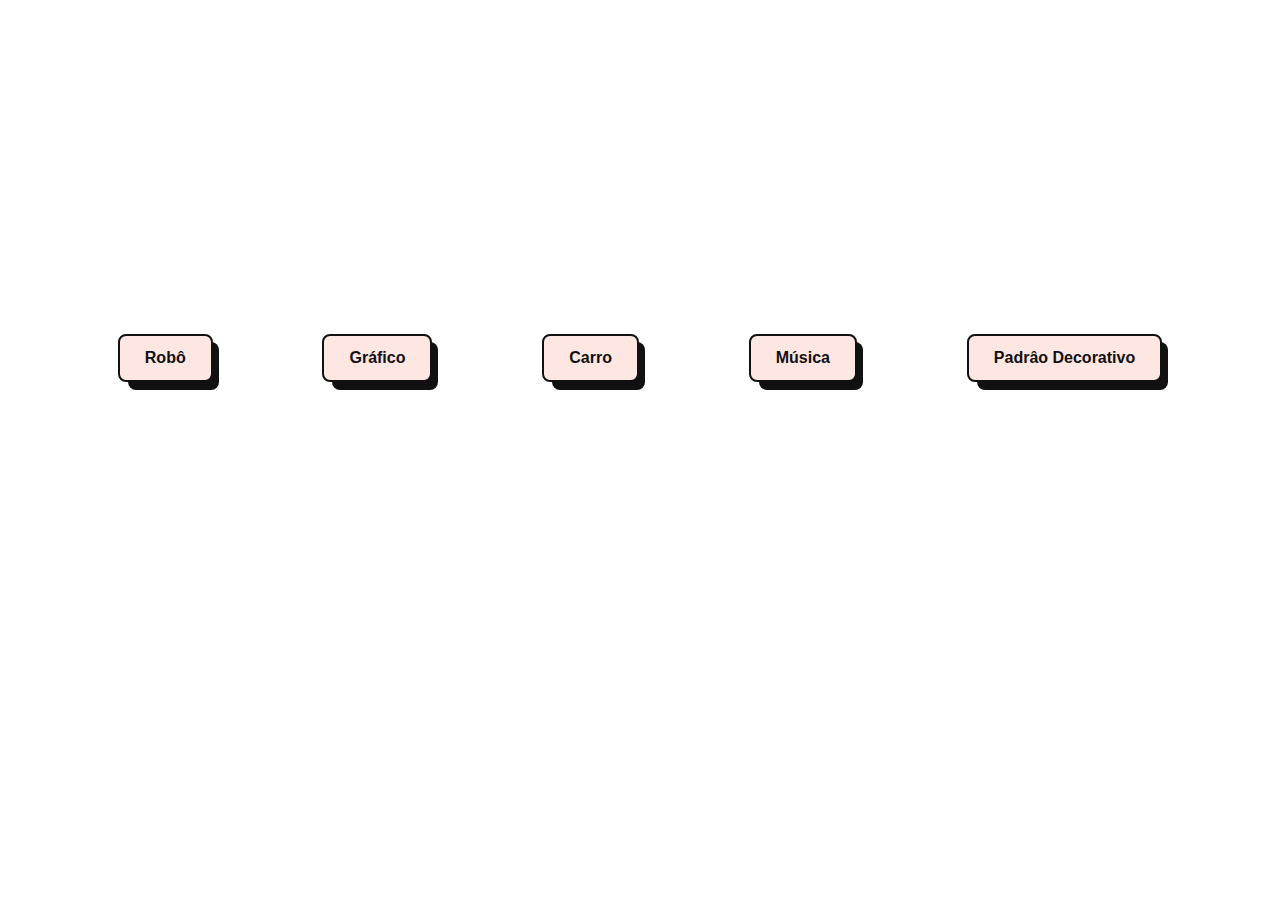
<file: index.html>
<!DOCTYPE html>
<html lang="en">
<head>
    <meta charset="UTF-8">
    <meta name="viewport" content="width=device-width, initial-scale=1.0">
    <link rel="stylesheet" href="style.css">
    <title>Buttons</title>
</head>
<body>
    <div id="botao">
    <a id="robot" href="Robot/robot.html" target="_blank">
        <button class="button-56" role="button">Robô</button>
    </a>
    <a id="graph" href="graph/graph.html" target="_blank">
        <button class="button-56" role="button">Gráfico</button>
    </a>
    <a id="car" href="Car/car.html" target="_blank">
        <button class="button-56" role="button">Carro</button>
    </a>
    <a id="music" href="Music/music.html" target="_blank">
        <button class="button-56" role="button">Música</button>
    </a>
    <a id="pattern" href="Pattern/pattern.html" target="_blank">
        <button class="button-56" role="button">Padrâo Decorativo</button>
    </a>
    </div>

</body>
</html>
</file>
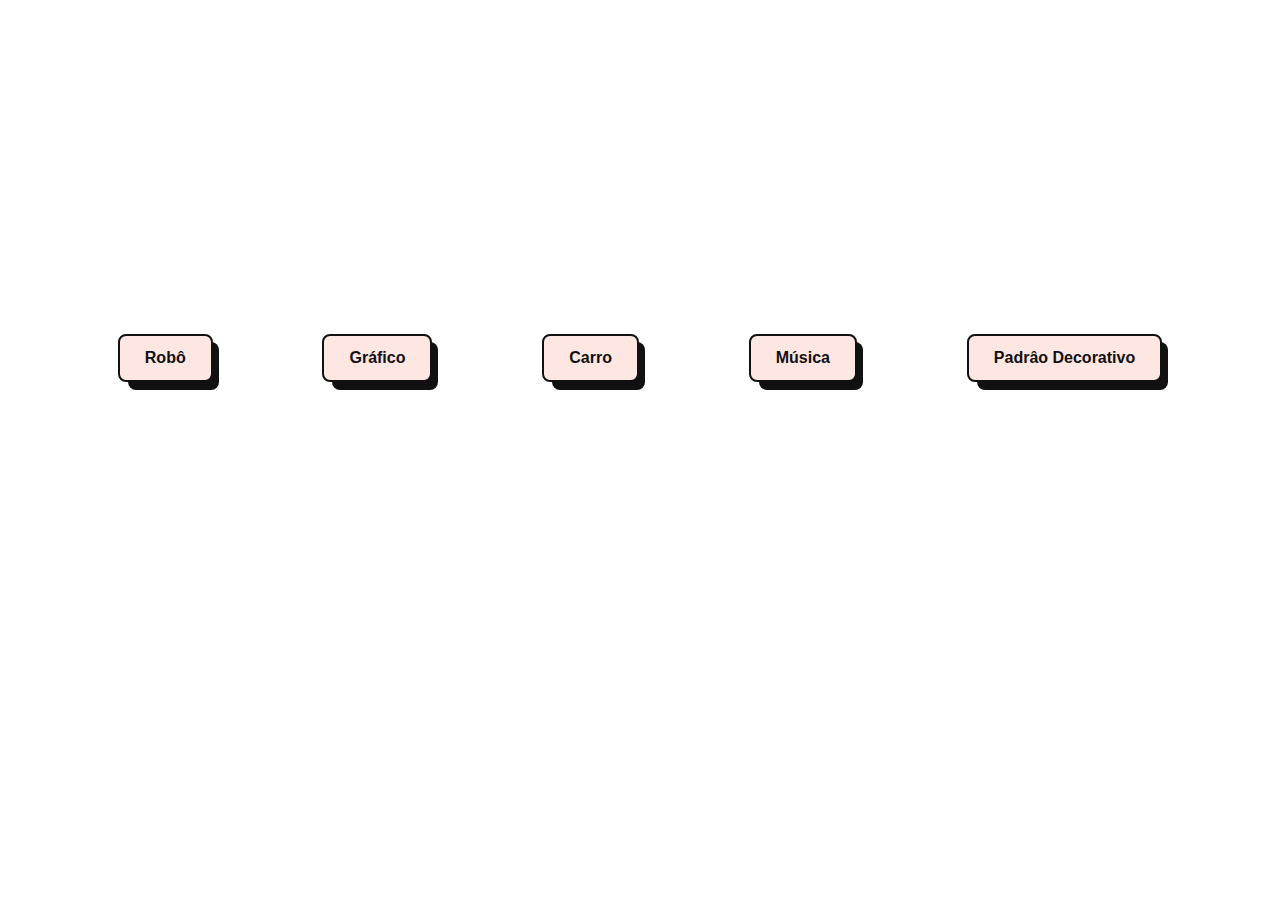
<file: button.html>
<!DOCTYPE html>
<html lang="en">
<head>
    <meta charset="UTF-8">
    <meta name="viewport" content="width=device-width, initial-scale=1.0">
    <link rel="stylesheet" href="style.css">
    <title>Buttons</title>
</head>
<body>
    <div id="botao">
    <a id="robot" href="Robot/robot.html" target="_blank">
        <button class="button-56" role="button">Robô</button>
    </a>
    <a id="graph" href="graph/graph.html" target="_blank">
        <button class="button-56" role="button">Gráfico</button>
    </a>
    <a id="car" href="Car/car.html" target="_blank">
        <button class="button-56" role="button">Carro</button>
    </a>
    <a id="music" href="Music/music.html" target="_blank">
        <button class="button-56" role="button">Música</button>
    </a>
    <a id="pattern" href="Pattern/pattern.html" target="_blank">
        <button class="button-56" role="button">Padrâo Decorativo</button>
    </a>
    </div>

</body>
</html>
</file>
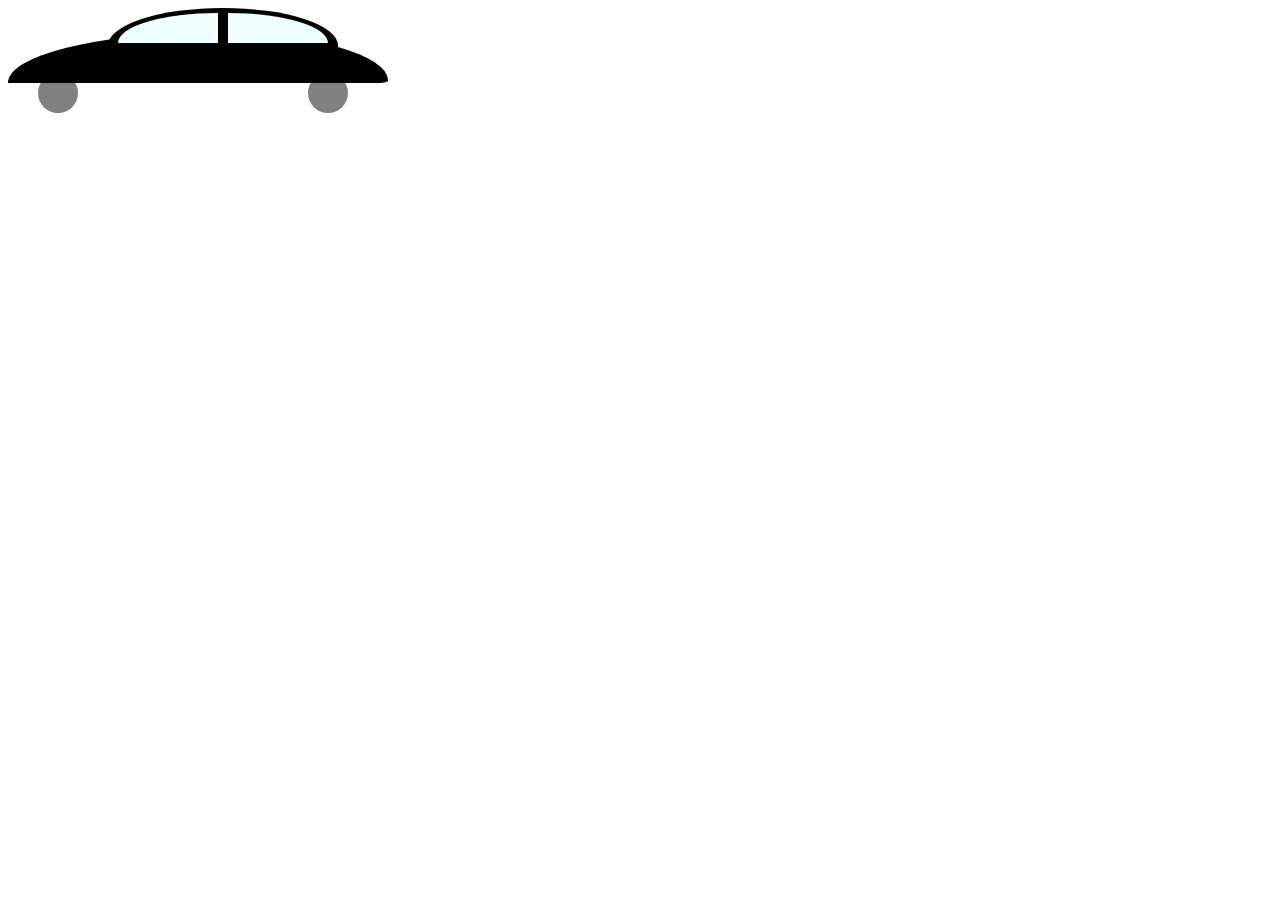
<file: Car/car.html>
<!DOCTYPE html>
<html lang="en">
<head>
    <meta charset="UTF-8">
    <meta name="viewport" content="width=device-width, initial-scale=1.0">
    <link rel="stylesheet" href="car.css">
    <title>Carro</title>
</head>
<body>
    <div id="corpo">
        <div id="frente"></div>
        <div id="tras"></div>

    </div>
    <div id="janelas">
        <div id="janela1"></div>
        <div id="janela2"></div>

    </div>
    <div id="rodas">
        <div id="rodae"></div>
        <div id="rodad"></div>
        
    </div>
    
  
    
    
</body>
</html>
</file>
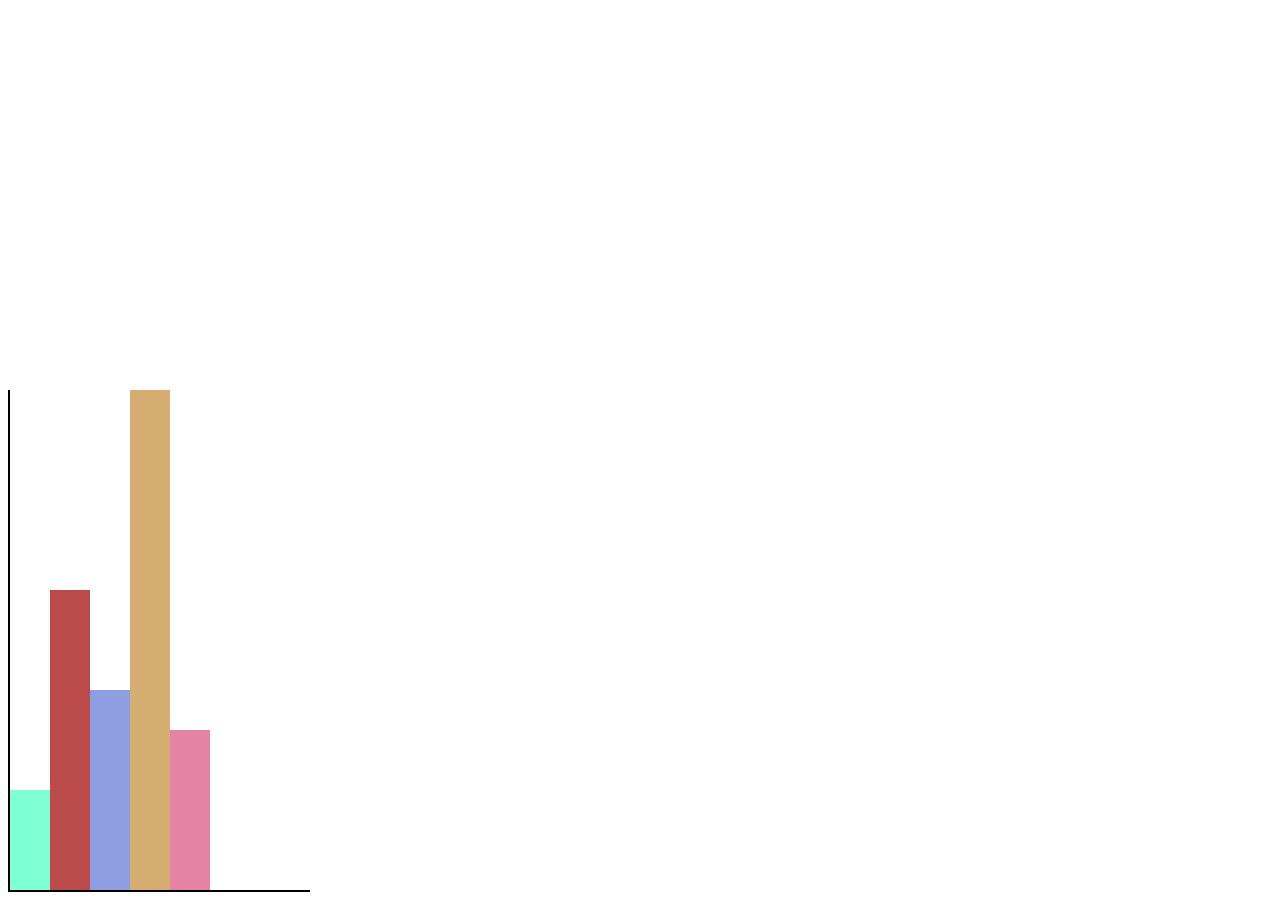
<file: graph/graph.html>
<!DOCTYPE html>
<html lang="en">
<head>
    <meta charset="UTF-8">
    <meta name="viewport" content="width=device-width, initial-scale=1.0">
    <link rel="stylesheet" href="graph.css">      
    <title>Gráfico</title>
</head>
<body>
    <div id="table">
        <ul>
            <li class="one"></li>
            <li class="two"></li>
            <li class="three"></li>
            <li class="four"></li>
            <li class="five"></li>
        </ul>
    </div>
</body>
</html>
</file>
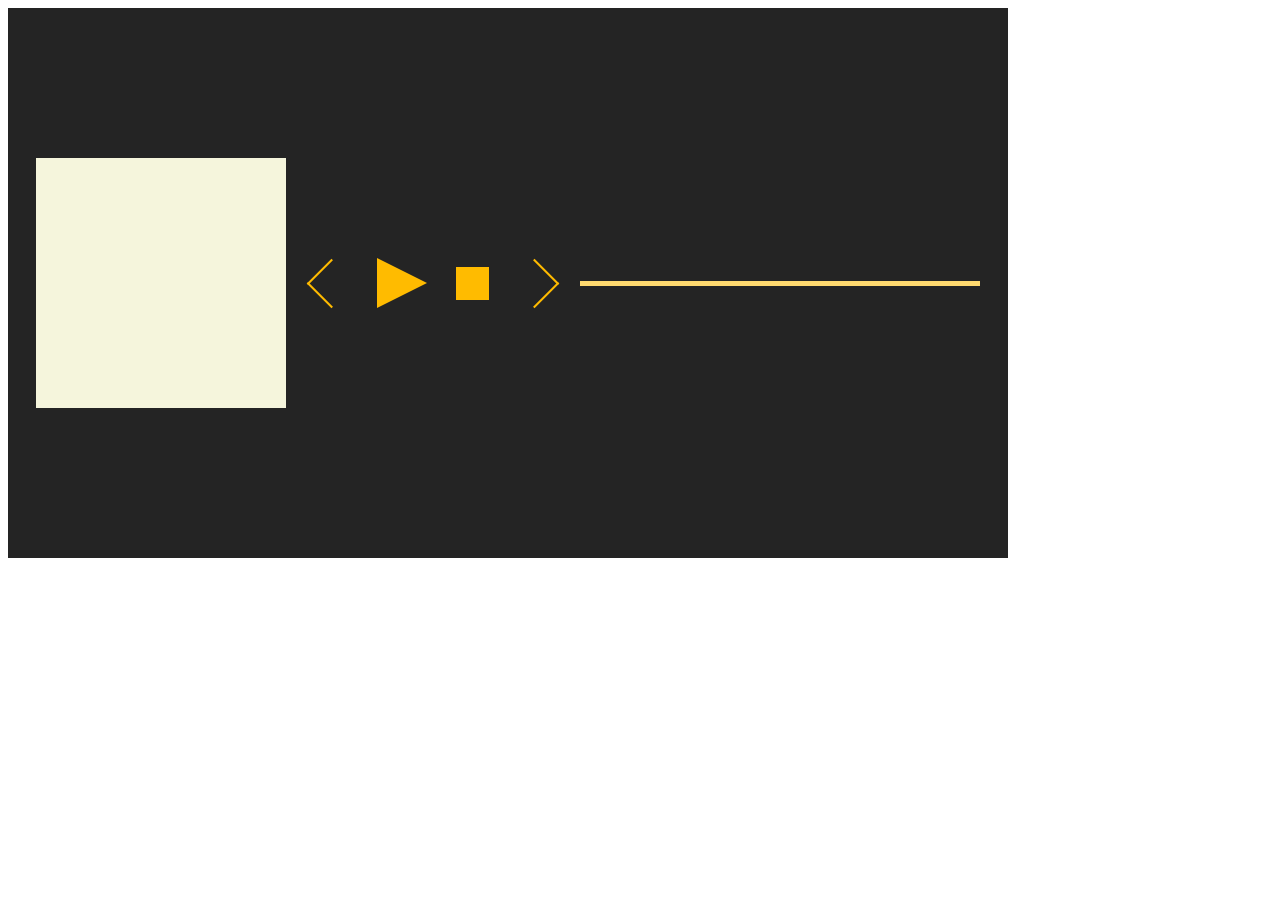
<file: Music/music.html>
<!DOCTYPE html>
<html lang="en">
<head>
    <meta charset="UTF-8">
    <meta name="viewport" content="width=device-width, initial-scale=1.0">
    <link rel="stylesheet" href="music.css">
    <title>Música</title>
</head>
<body>
    
    <div id="player">
        <div id="thumbnail">
        

        </div>
        
        <div id="previous">

        </div>
           
        
      
        <div id="play">
            

        </div>

        <div id="pause">
            

        </div>



        

        <div id="next">
            

        </div>
        <div id="bar"></div>
    </div>
    

</body>
</html>
</file>
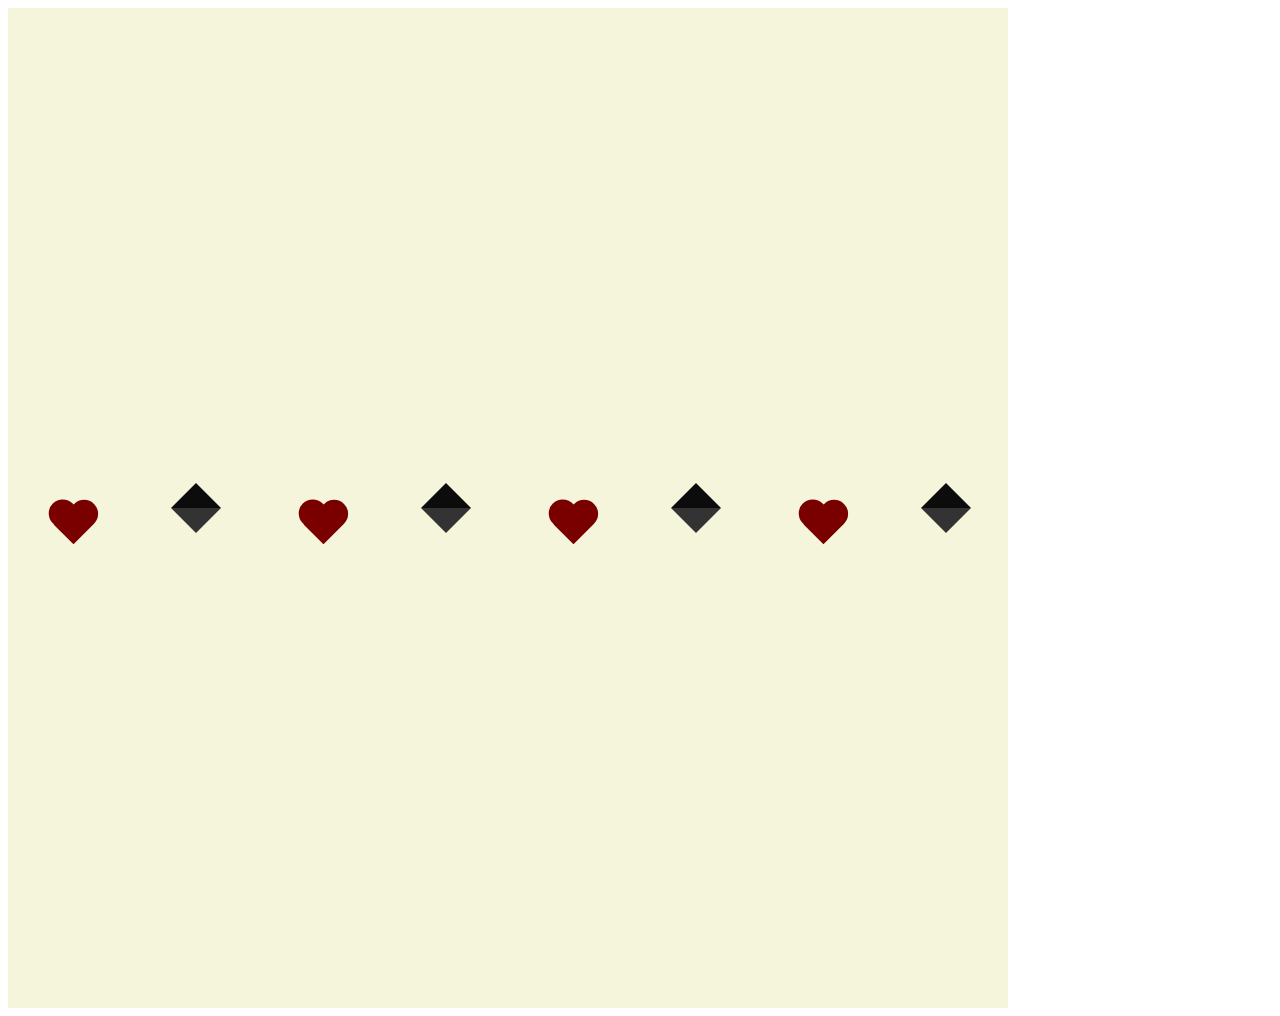
<file: Pattern/pattern.html>
<!DOCTYPE html>
<html lang="en">
<head>
    <meta charset="UTF-8">
    <meta name="viewport" content="width=device-width, initial-scale=1.0">
    <title>Padrão</title>
    <link rel="stylesheet" href="pattern.css">
</head>
<body>
    <div class="repetir">
        <div class="heart"></div>
        <div class="diamond-square"></div>
        <div class="heart"></div>
        <div class="diamond-square"></div>
        <div class="heart"></div>
        <div class="diamond-square"></div>
        <div class="heart"></div>
        <div class="diamond-square"></div>
    </div>
</body>
</html>
</file>
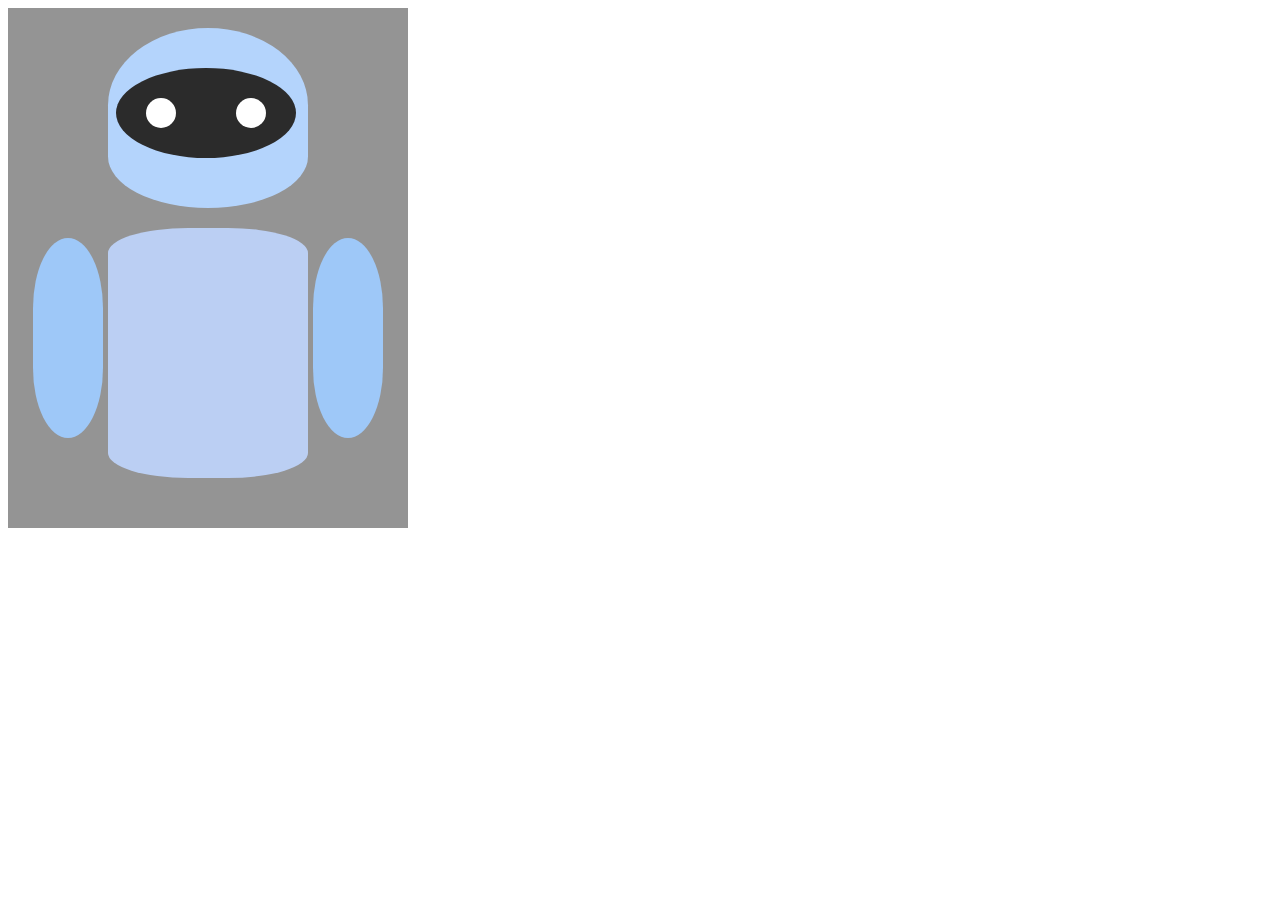
<file: Robot/robot.html>
<!DOCTYPE html>
<html>
<head>
    <title>Robô</title>
    <link rel="stylesheet" href="robot.css">
</head>
<body>
    <div id="container">
        <div id="cabeca">
            <div id="mascara">
                <div id="olho-esquerdo"></div>
                <div id="olho-direito"></div>
            </div>
        </div>
        <div id="braco-esquerdo">
        </div> 
        <div id="braco-direito">
        </div>
        <div id="corpo"> 
        </div>
        
   
    </div>
</body>
</html>
</file>
<file: style.css>
/* CSS */
a{
    text-decoration: none;
    font-weight: bold;
    display: flex;
    justify-content: center;
    align-items: center;
}

#botao{
    margin: 0 auto;
    display: flex;
    justify-content: space-evenly;
    justify-items: center;
    align-items: center;
    flex: 0;
    height: 700px;
    

}

#botao .button-56 {
  flex: 1;
  text-decoration: none;
  align-items: center;
  background-color: #fee6e3;
  border: 2px solid #111;
  border-radius: 8px;
  box-sizing: border-box;
  color: #111;
  cursor: pointer;
  display: flex;
  font-family: Inter,sans-serif;
  font-size: 16px;
  height: 48px;
  font-weight: bold;
  justify-content: center;
  line-height: 24px;
  max-width: 100%;
  padding: 0 25px;
  position: relative;
  text-align: center;
  text-decoration: none;
  user-select: none;
  -webkit-user-select: none;
  touch-action: manipulation;
  justify-content: space-between;
  align-items: center;
}

.button-56:after {
  background-color: #111;
  border-radius: 8px;
  content: "";
  display: block;
  height: 48px;
  left: 0;
  width: 100%;
  position: absolute;
  top: -2px;
  transform: translate(8px, 8px);
  transition: transform .2s ease-out;
  z-index: -1;
}

.button-56:hover:after {
  transform: translate(0, 0);
}

.button-56:active {
  background-color: #ffdeda;
  outline: 0;
}

.button-56:hover {
  outline: 0;
}

@media (min-width: 768px) {
  .button-56 {
    padding: 0 40px;
  }
}
</file>
<file: Car/car.css>
#janelas{
  background-color: black;
  width: 210px;
  padding-left: 10px;
  padding-right: 10px;
  height: 40px;
  padding-top: 5px;
  display: flex;
  justify-content: space-between;
  flex-direction: row;
  border-radius: 60% / 100% 100% 0 0; 
  margin-left: 100px;
}

#janela1 { 
  width: 100px;
  height: 30px;
  border-radius: 100% 0 0 0; 
  background-color: azure;
}
#janela2{ 
  width: 100px;
  height: 30px;
  border-radius: 0 100% 0 0; 
  background-color: azure;
}

#frente{
  width: 200px;
  height: 50px;
  border-radius: 100% 0 0 0;
  background-color: black;
  z-index: -1;
  display: block;
  position: absolute;
  float: left;
  margin-top: 25px;
}

#tras{
  width: 180px;
  height: 50px;
  border-radius: 0 100% 5% 0; 
  background-color: black;
  z-index: -1;
  display: block;
  position: absolute;
  float: left;
  margin-top: 25px;
  margin-left: 200px;
}

#rodas{
  display: flex;
  flex-direction: row;
  z-index: -2;
}

#rodad{
  width: 40px;
  height: 40px;
  border-radius: 50%;
  background-color: grey;
  z-index: -2;
  margin-top: 20px;
  margin-left: 230px;
}

#rodae{
  width: 40px;
  height: 40px;
  border-radius: 50%;
  background-color: grey;
  z-index:-2;
  margin-top: 20px;
  margin-left: 30px;
  
}
</file>
<file: graph/graph.css>
#table{
    width: 900px;
    height: 900px;
    text-decoration: none;
    display: flex;
    flex-direction: row;
    align-items: flex-end;
}
ul{
    width: 300px;
    height: 500px;
    list-style: none;
    display: flex;
    flex-direction: row;
    align-items: flex-end;
    border-left: 2px solid black;
    border-bottom: 2px solid black;
    padding-left: 0px;
    
}

.one{
    height: 100px;
    width: 40px;
    background-color: aquamarine;
}

.two{

    width: 40px;
    height:300px;
    background-color: rgb(187, 75, 75);
}
.three{

    width: 40px;
    height:200px;
    background-color: rgb(143, 158, 224);
}
.four{

    width: 40px;
    height:500px;
    background-color: rgb(214, 173, 112);
}
.five{

    width: 40px;
    height:160px;
    background-color: rgb(228, 131, 163);
}
</file>
<file: Music/music.css>
#player{
  height: 550px;
  width: 1000px;
  background-color: #242424;
  display: flex;
  flex-direction: row;
  justify-content: space-evenly;
  z-index: 1;
  align-items: center;
  flex-flow: wrap;
  flex-wrap: wrap;
}


#thumbnail{
  
  
  height: 250px;
  width: 250px;
  background-color:beige;
}

footer{
  border: #e6e6e6;
  border-width: 10px;
  z-index: 1;
  display: flex;
  flex-direction: row;
  justify-content: space-around;
  align-items: center;
}

#play{
	width: 0;
	height: 0;
	border-top: 25px solid transparent;
	border-left: 50px solid #ffbb00;
	border-bottom: 25px solid transparent;
  z-index: 3;
}

#previous {
  width: 33px;
  height: 33px;
  border: 2px solid #ffbb00;
  border-left: 0;
  border-top: 0;

  transform: rotate(135deg);
  z-index: 3;
}

#next{
  width: 33px;
  height: 33px;
  border: 2px solid #ffbb00;
  border-left: 0;
  border-top: 0;

  transform: rotate(315deg);
  z-index: 3;
}

#pause{
  width: 33px;
  height: 33px;
  background-color: #ffbb00;
  z-index: 3;

}

#bar{
  border-bottom: #e6e6e6;
  width: 400px;
  height: 5px;
  background-color: #ffd96f;
  z-index: 5;
}
</file>
<file: Pattern/pattern.css>
.repetir{
    background-color: beige;
    width: 1000px;
    height: 1000px;
    display: flex;
    justify-content:space-around;
    align-items: center;
}

.heart {
    /* Modify size here: */
    --size: 50px;
    
    position: relative;
    width: var(--size);
    height: calc(var(--size) * 0.3);
    grid-template-columns: repeat(2, 60px);

    
  }
  
  .heart:before,
  .heart:after {
    position: absolute;
    content: "";
    left: calc(var(--size) * 0.55);
    top: 0;
    width: calc(var(--size) * 0.55);
    height: calc(var(--size) * 0.85);
    background: #7a0000;
    border-radius: calc(var(--size) * 0.55) calc(var(--size) * 0.55) 0 0;
    transform: rotate(-45deg);
    transform-origin: 0 100%;
  }
  
  .heart:after {
    left: 0;
    transform: rotate(45deg);
    transform-origin: 100% 100%;
  }
  .diamond-square {
    width: 0;
    height: 0;
    border: 25px solid transparent;
    border-bottom-color: #0c0c0c;
    position: relative;
    top: -25px;
  }
  .diamond-square:after {
    content: '';
    position: absolute;
    left: -25px;
    top: 25px;
    width: 0;
    height: 0;
    border: 25px solid transparent;
    border-top-color: #333;
  }
</file>
<file: Robot/robot.css>
#container{
    background-color: rgb(148, 148, 148);
    width: 300px;
    height: 500px;
    padding-top: 20px;
    padding-left: 100px;

}

#cabeca {
    display: block;
    width: 200px;
    height: 180px;
    background-color: rgb(180, 212, 252);
    border-radius: 70% 70% 70% 70% / 60% 60% 40% 40%;
 
  }

#olho-esquerdo{
    width: 30px;
    height: 30px;
    background: rgb(255, 255, 255);
    border-radius: 50%;
    float: left;
    position: relative;
    margin-left: 30px;
    margin-top: 30px;
}

#mascara{
    width: 180px;
    height: 90px;
    background: rgb(43, 43, 43);
    border-radius: 100px / 50px;
    position: relative;
    float: left;
    margin-top: 40px;
    margin-left: 8px;
    
}

#olho-direito{
    width: 30px;
    height: 30px;
    background: rgb(255, 255, 255);
    border-radius: 50%;
    float: right;
    position: relative;
    margin-right: 30px;
    margin-top: 30px;
}

  
#corpo {
    position: relative;
    width: 200px;
    height: 250px;
    margin: 20px 0;
    background: rgb(187, 207, 243);
    border-radius: 40% / 10%;
    color: white;
    
    text-indent: .1em;
    
  }

#braco-esquerdo{
    width: 70px;
    height: 200px;
    background: #9ec8f8;
    border-radius: 50px / 100px;
    float: left;
    margin-left: -75px;
    margin-top: 30px;

}
#braco-direito{
    width: 70px;
    height: 200px;
    background: #9ec8f8;
    border-radius: 50px / 100px;
    float: right;
    margin-right: 25px;
    margin-top: 30px;

}
</file>
